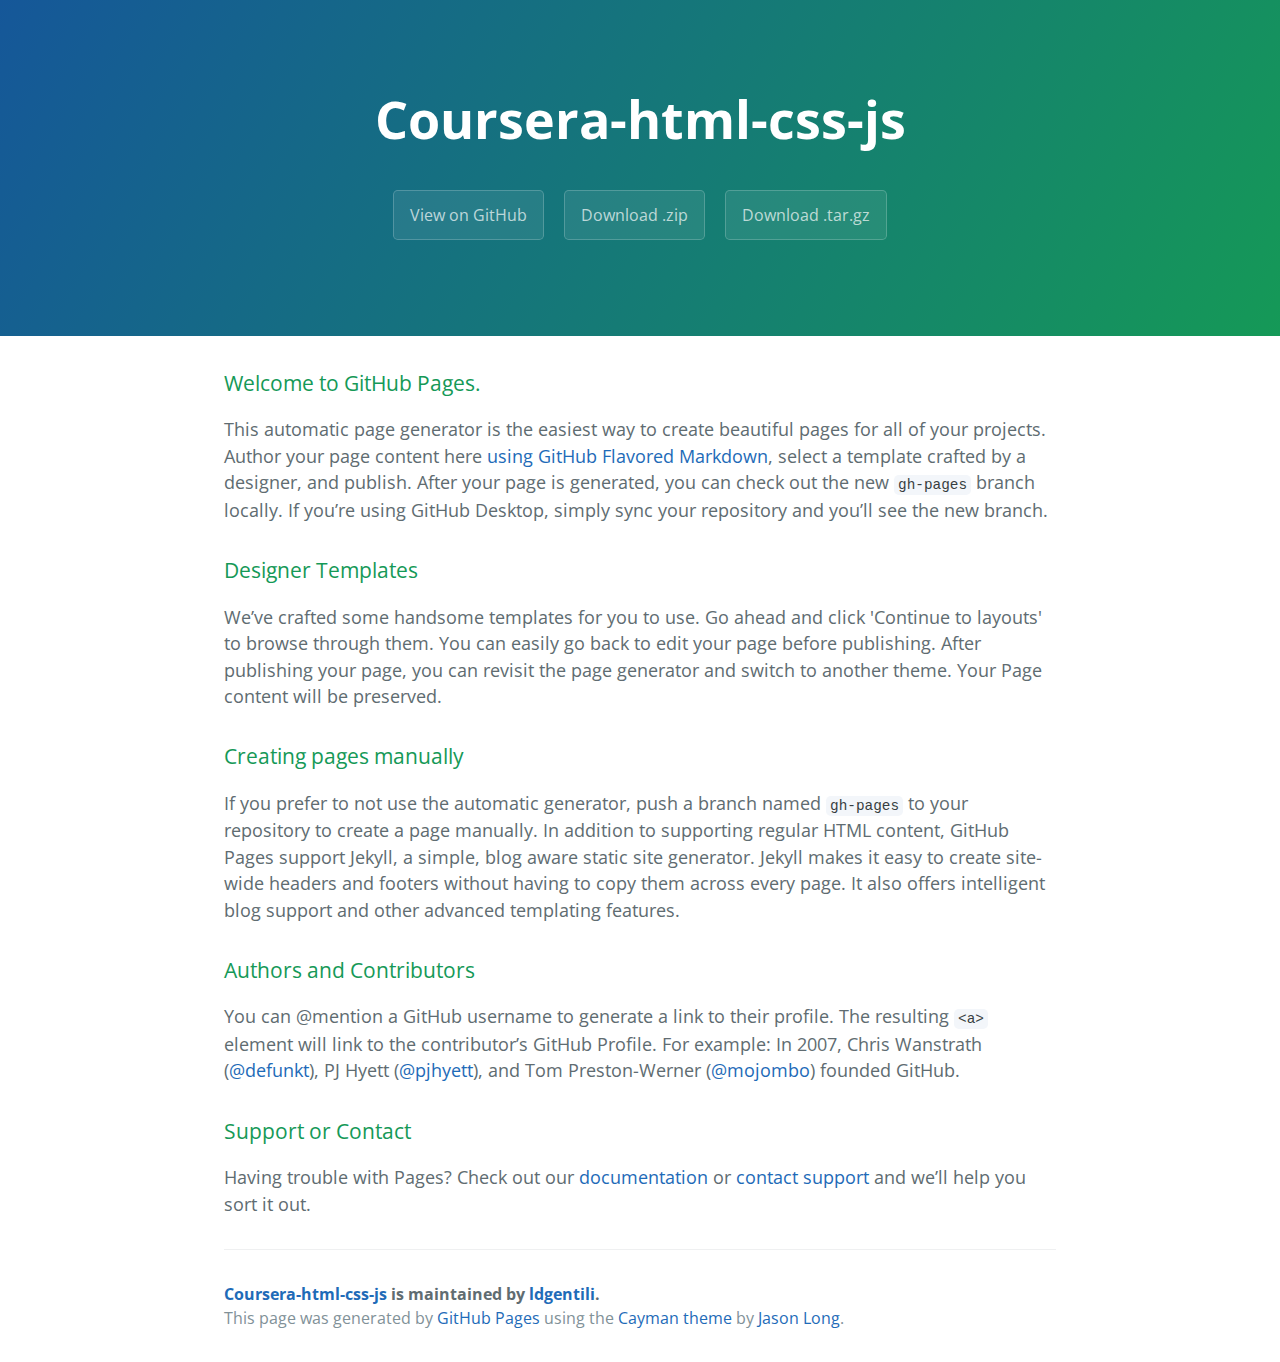
<file: index.html>
<!DOCTYPE html>
<html lang="en-us">
  <head>
    <meta charset="UTF-8">
    <title>Coursera-html-css-js by ldgentili</title>
    <meta name="viewport" content="width=device-width, initial-scale=1">
    <link rel="stylesheet" type="text/css" href="stylesheets/normalize.css" media="screen">
    <link href='https://fonts.googleapis.com/css?family=Open+Sans:400,700' rel='stylesheet' type='text/css'>
    <link rel="stylesheet" type="text/css" href="stylesheets/stylesheet.css" media="screen">
    <link rel="stylesheet" type="text/css" href="stylesheets/github-light.css" media="screen">
  </head>
  <body>
    <section class="page-header">
      <h1 class="project-name">Coursera-html-css-js</h1>
      <h2 class="project-tagline"></h2>
      <a href="https://github.com/ldgentili/Coursera-HTML-CSS-JS" class="btn">View on GitHub</a>
      <a href="https://github.com/ldgentili/Coursera-HTML-CSS-JS/zipball/master" class="btn">Download .zip</a>
      <a href="https://github.com/ldgentili/Coursera-HTML-CSS-JS/tarball/master" class="btn">Download .tar.gz</a>
    </section>

    <section class="main-content">
      <h3>
<a id="welcome-to-github-pages" class="anchor" href="#welcome-to-github-pages" aria-hidden="true"><span aria-hidden="true" class="octicon octicon-link"></span></a>Welcome to GitHub Pages.</h3>

<p>This automatic page generator is the easiest way to create beautiful pages for all of your projects. Author your page content here <a href="https://guides.github.com/features/mastering-markdown/">using GitHub Flavored Markdown</a>, select a template crafted by a designer, and publish. After your page is generated, you can check out the new <code>gh-pages</code> branch locally. If you’re using GitHub Desktop, simply sync your repository and you’ll see the new branch.</p>

<h3>
<a id="designer-templates" class="anchor" href="#designer-templates" aria-hidden="true"><span aria-hidden="true" class="octicon octicon-link"></span></a>Designer Templates</h3>

<p>We’ve crafted some handsome templates for you to use. Go ahead and click 'Continue to layouts' to browse through them. You can easily go back to edit your page before publishing. After publishing your page, you can revisit the page generator and switch to another theme. Your Page content will be preserved.</p>

<h3>
<a id="creating-pages-manually" class="anchor" href="#creating-pages-manually" aria-hidden="true"><span aria-hidden="true" class="octicon octicon-link"></span></a>Creating pages manually</h3>

<p>If you prefer to not use the automatic generator, push a branch named <code>gh-pages</code> to your repository to create a page manually. In addition to supporting regular HTML content, GitHub Pages support Jekyll, a simple, blog aware static site generator. Jekyll makes it easy to create site-wide headers and footers without having to copy them across every page. It also offers intelligent blog support and other advanced templating features.</p>

<h3>
<a id="authors-and-contributors" class="anchor" href="#authors-and-contributors" aria-hidden="true"><span aria-hidden="true" class="octicon octicon-link"></span></a>Authors and Contributors</h3>

<p>You can @mention a GitHub username to generate a link to their profile. The resulting <code>&lt;a&gt;</code> element will link to the contributor’s GitHub Profile. For example: In 2007, Chris Wanstrath (<a href="https://github.com/defunkt" class="user-mention">@defunkt</a>), PJ Hyett (<a href="https://github.com/pjhyett" class="user-mention">@pjhyett</a>), and Tom Preston-Werner (<a href="https://github.com/mojombo" class="user-mention">@mojombo</a>) founded GitHub.</p>

<h3>
<a id="support-or-contact" class="anchor" href="#support-or-contact" aria-hidden="true"><span aria-hidden="true" class="octicon octicon-link"></span></a>Support or Contact</h3>

<p>Having trouble with Pages? Check out our <a href="https://help.github.com/pages">documentation</a> or <a href="https://github.com/contact">contact support</a> and we’ll help you sort it out.</p>

      <footer class="site-footer">
        <span class="site-footer-owner"><a href="https://github.com/ldgentili/Coursera-HTML-CSS-JS">Coursera-html-css-js</a> is maintained by <a href="https://github.com/ldgentili">ldgentili</a>.</span>

        <span class="site-footer-credits">This page was generated by <a href="https://pages.github.com">GitHub Pages</a> using the <a href="https://github.com/jasonlong/cayman-theme">Cayman theme</a> by <a href="https://twitter.com/jasonlong">Jason Long</a>.</span>
      </footer>

    </section>

  
  </body>
</html>
</file>
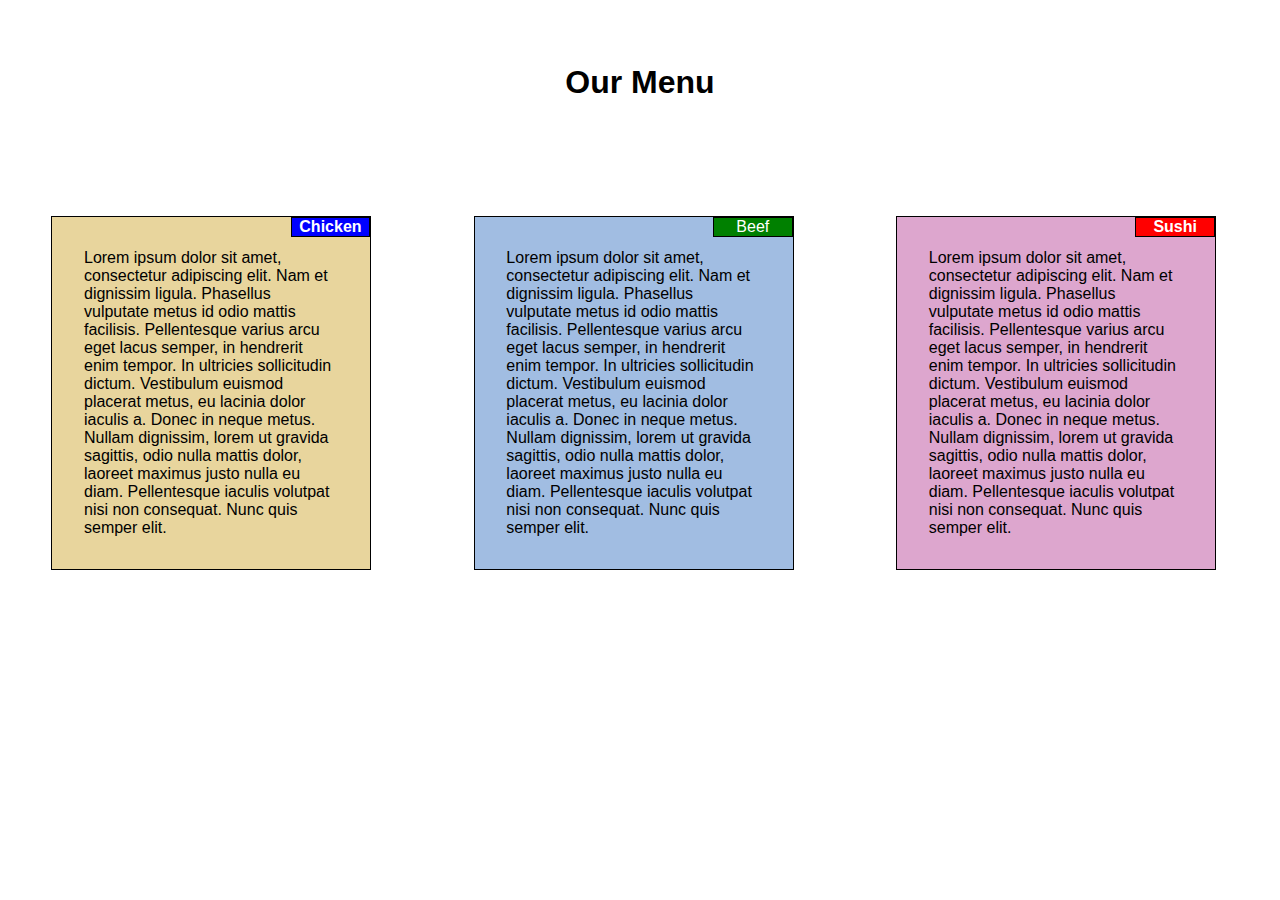
<file: module2-solution/index.html>
<!DOCTYPE html>
<html>
<head>
<meta charset="utf-8">
<meta name="viewport" content="width=device-width, initial-scale=1">
<title>Assigment Solution for Module 2</title>
<link rel="stylesheet" href="css.css">


</head>
<body>

<h1>Our Menu</h1>

<div class="row">
  <div class="col-lg-3 col-md-4 div1">
  <p class="t1">Chicken</p>
  <p class="text">Lorem ipsum dolor sit amet, consectetur adipiscing elit. Nam et dignissim ligula. Phasellus vulputate metus id odio mattis facilisis. Pellentesque varius arcu eget lacus semper, in hendrerit enim tempor. In ultricies sollicitudin dictum. Vestibulum euismod placerat metus, eu lacinia dolor iaculis a. Donec in neque metus. Nullam dignissim, lorem ut gravida sagittis, odio nulla mattis dolor, laoreet maximus justo nulla eu diam. Pellentesque iaculis volutpat nisi non consequat. Nunc quis semper elit.</p>
  </div>
</div>

<div class="row">
  <div class="col-lg-3 col-md-4 div2">
  <p class="t2">Beef</p>
  <p class="text">Lorem ipsum dolor sit amet, consectetur adipiscing elit. Nam et dignissim ligula. Phasellus vulputate metus id odio mattis facilisis. Pellentesque varius arcu eget lacus semper, in hendrerit enim tempor. In ultricies sollicitudin dictum. Vestibulum euismod placerat metus, eu lacinia dolor iaculis a. Donec in neque metus. Nullam dignissim, lorem ut gravida sagittis, odio nulla mattis dolor, laoreet maximus justo nulla eu diam. Pellentesque iaculis volutpat nisi non consequat. Nunc quis semper elit.</p>
  </div>
</div>

<div class="row">
  <div class="col-lg-3 col-md-9 div3">
  <p class="t3">Sushi</p>
  <p class="text">Lorem ipsum dolor sit amet, consectetur adipiscing elit. Nam et dignissim ligula. Phasellus vulputate metus id odio mattis facilisis. Pellentesque varius arcu eget lacus semper, in hendrerit enim tempor. In ultricies sollicitudin dictum. Vestibulum euismod placerat metus, eu lacinia dolor iaculis a. Donec in neque metus. Nullam dignissim, lorem ut gravida sagittis, odio nulla mattis dolor, laoreet maximus justo nulla eu diam. Pellentesque iaculis volutpat nisi non consequat. Nunc quis semper elit.</p>
  </div>
</div>


</body>
</html>
</file>
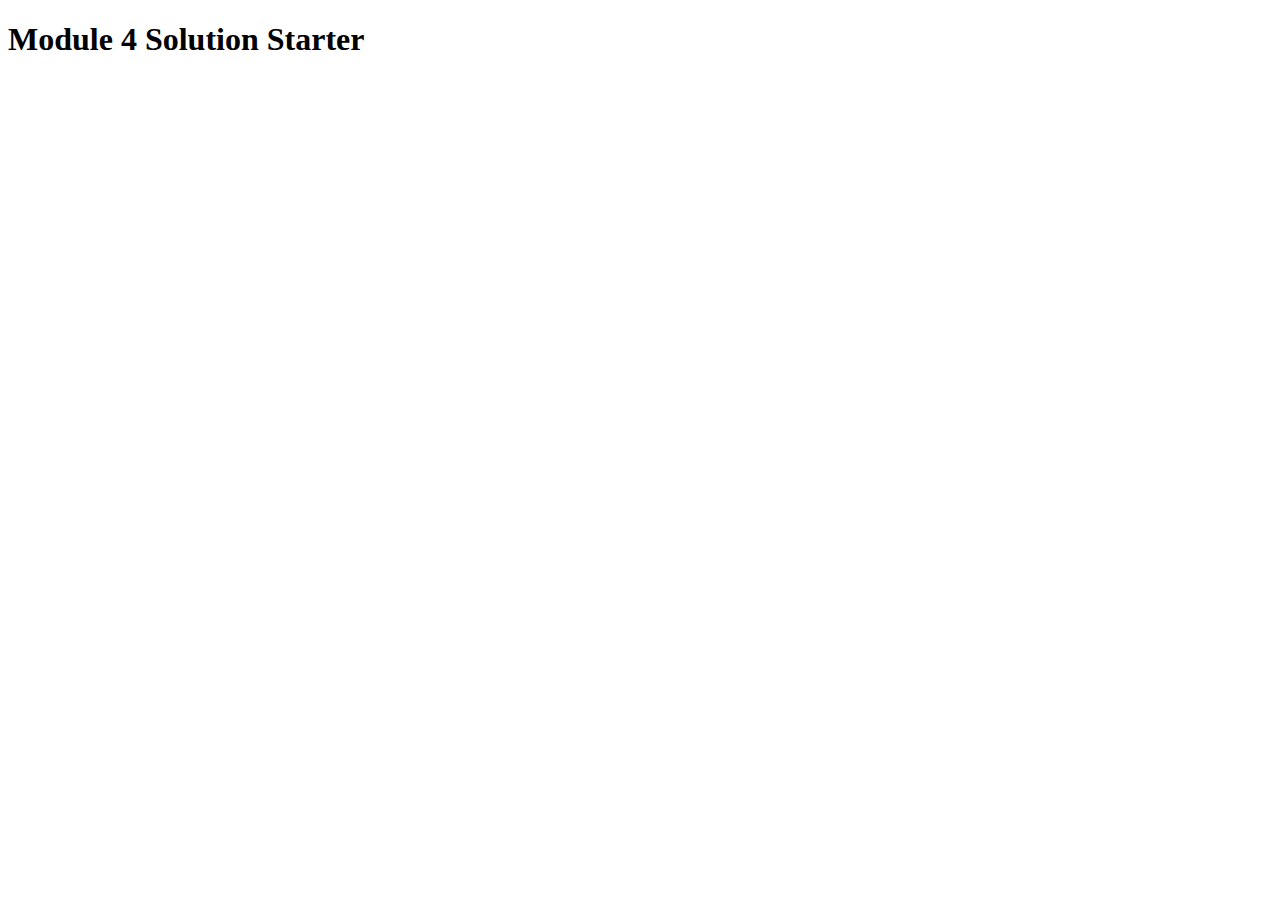
<file: module4-solution/harder/index.html>
<!DOCTYPE html>
<html>
<head>
  <meta charset="utf-8">
  <title>Module 4 Solution Starter</title>
  <script>
    var names = []; // DO NOT REMOVE
  </script>
  <script src="SpeakHello.js"></script>
  <script src="SpeakGoodBye.js"></script>
  <script src="script.js"></script>
</head>
<body>
  <h1>Module 4 Solution Starter</h1>
</body>
</html>
</file>
<file: stylesheets/stylesheet.css>
* {
  box-sizing: border-box; }

body {
  padding: 0;
  margin: 0;
  font-family: "Open Sans", "Helvetica Neue", Helvetica, Arial, sans-serif;
  font-size: 16px;
  line-height: 1.5;
  color: #606c71; }

a {
  color: #1e6bb8;
  text-decoration: none; }
  a:hover {
    text-decoration: underline; }

.btn {
  display: inline-block;
  margin-bottom: 1rem;
  color: rgba(255, 255, 255, 0.7);
  background-color: rgba(255, 255, 255, 0.08);
  border-color: rgba(255, 255, 255, 0.2);
  border-style: solid;
  border-width: 1px;
  border-radius: 0.3rem;
  transition: color 0.2s, background-color 0.2s, border-color 0.2s; }
  .btn + .btn {
    margin-left: 1rem; }

.btn:hover {
  color: rgba(255, 255, 255, 0.8);
  text-decoration: none;
  background-color: rgba(255, 255, 255, 0.2);
  border-color: rgba(255, 255, 255, 0.3); }

@media screen and (min-width: 64em) {
  .btn {
    padding: 0.75rem 1rem; } }

@media screen and (min-width: 42em) and (max-width: 64em) {
  .btn {
    padding: 0.6rem 0.9rem;
    font-size: 0.9rem; } }

@media screen and (max-width: 42em) {
  .btn {
    display: block;
    width: 100%;
    padding: 0.75rem;
    font-size: 0.9rem; }
    .btn + .btn {
      margin-top: 1rem;
      margin-left: 0; } }

.page-header {
  color: #fff;
  text-align: center;
  background-color: #159957;
  background-image: linear-gradient(120deg, #155799, #159957); }

@media screen and (min-width: 64em) {
  .page-header {
    padding: 5rem 6rem; } }

@media screen and (min-width: 42em) and (max-width: 64em) {
  .page-header {
    padding: 3rem 4rem; } }

@media screen and (max-width: 42em) {
  .page-header {
    padding: 2rem 1rem; } }

.project-name {
  margin-top: 0;
  margin-bottom: 0.1rem; }

@media screen and (min-width: 64em) {
  .project-name {
    font-size: 3.25rem; } }

@media screen and (min-width: 42em) and (max-width: 64em) {
  .project-name {
    font-size: 2.25rem; } }

@media screen and (max-width: 42em) {
  .project-name {
    font-size: 1.75rem; } }

.project-tagline {
  margin-bottom: 2rem;
  font-weight: normal;
  opacity: 0.7; }

@media screen and (min-width: 64em) {
  .project-tagline {
    font-size: 1.25rem; } }

@media screen and (min-width: 42em) and (max-width: 64em) {
  .project-tagline {
    font-size: 1.15rem; } }

@media screen and (max-width: 42em) {
  .project-tagline {
    font-size: 1rem; } }

.main-content :first-child {
  margin-top: 0; }
.main-content img {
  max-width: 100%; }
.main-content h1, .main-content h2, .main-content h3, .main-content h4, .main-content h5, .main-content h6 {
  margin-top: 2rem;
  margin-bottom: 1rem;
  font-weight: normal;
  color: #159957; }
.main-content p {
  margin-bottom: 1em; }
.main-content code {
  padding: 2px 4px;
  font-family: Consolas, "Liberation Mono", Menlo, Courier, monospace;
  font-size: 0.9rem;
  color: #383e41;
  background-color: #f3f6fa;
  border-radius: 0.3rem; }
.main-content pre {
  padding: 0.8rem;
  margin-top: 0;
  margin-bottom: 1rem;
  font: 1rem Consolas, "Liberation Mono", Menlo, Courier, monospace;
  color: #567482;
  word-wrap: normal;
  background-color: #f3f6fa;
  border: solid 1px #dce6f0;
  border-radius: 0.3rem; }
  .main-content pre > code {
    padding: 0;
    margin: 0;
    font-size: 0.9rem;
    color: #567482;
    word-break: normal;
    white-space: pre;
    background: transparent;
    border: 0; }
.main-content .highlight {
  margin-bottom: 1rem; }
  .main-content .highlight pre {
    margin-bottom: 0;
    word-break: normal; }
.main-content .highlight pre, .main-content pre {
  padding: 0.8rem;
  overflow: auto;
  font-size: 0.9rem;
  line-height: 1.45;
  border-radius: 0.3rem; }
.main-content pre code, .main-content pre tt {
  display: inline;
  max-width: initial;
  padding: 0;
  margin: 0;
  overflow: initial;
  line-height: inherit;
  word-wrap: normal;
  background-color: transparent;
  border: 0; }
  .main-content pre code:before, .main-content pre code:after, .main-content pre tt:before, .main-content pre tt:after {
    content: normal; }
.main-content ul, .main-content ol {
  margin-top: 0; }
.main-content blockquote {
  padding: 0 1rem;
  margin-left: 0;
  color: #819198;
  border-left: 0.3rem solid #dce6f0; }
  .main-content blockquote > :first-child {
    margin-top: 0; }
  .main-content blockquote > :last-child {
    margin-bottom: 0; }
.main-content table {
  display: block;
  width: 100%;
  overflow: auto;
  word-break: normal;
  word-break: keep-all; }
  .main-content table th {
    font-weight: bold; }
  .main-content table th, .main-content table td {
    padding: 0.5rem 1rem;
    border: 1px solid #e9ebec; }
.main-content dl {
  padding: 0; }
  .main-content dl dt {
    padding: 0;
    margin-top: 1rem;
    font-size: 1rem;
    font-weight: bold; }
  .main-content dl dd {
    padding: 0;
    margin-bottom: 1rem; }
.main-content hr {
  height: 2px;
  padding: 0;
  margin: 1rem 0;
  background-color: #eff0f1;
  border: 0; }

@media screen and (min-width: 64em) {
  .main-content {
    max-width: 64rem;
    padding: 2rem 6rem;
    margin: 0 auto;
    font-size: 1.1rem; } }

@media screen and (min-width: 42em) and (max-width: 64em) {
  .main-content {
    padding: 2rem 4rem;
    font-size: 1.1rem; } }

@media screen and (max-width: 42em) {
  .main-content {
    padding: 2rem 1rem;
    font-size: 1rem; } }

.site-footer {
  padding-top: 2rem;
  margin-top: 2rem;
  border-top: solid 1px #eff0f1; }

.site-footer-owner {
  display: block;
  font-weight: bold; }

.site-footer-credits {
  color: #819198; }

@media screen and (min-width: 64em) {
  .site-footer {
    font-size: 1rem; } }

@media screen and (min-width: 42em) and (max-width: 64em) {
  .site-footer {
    font-size: 1rem; } }

@media screen and (max-width: 42em) {
  .site-footer {
    font-size: 0.9rem; } }
</file>
<file: stylesheets/github-light.css>
/*!
 * GitHub Light v0.3.0
 * Copyright (c) 2012 - 2016 GitHub, Inc.
 * Licensed under MIT (https://github.com/primer/github-syntax-theme-generator/blob/master/LICENSE)
 */

.pl-c /* comment, punctuation.definition.comment, string.comment */ {
  color: #969896;
}

.pl-c1 /* constant, entity.name.constant, variable.other.constant, variable.language, support, meta.property-name, support.constant, support.variable, meta.module-reference, markup.raw, meta.diff.header */,
.pl-s .pl-v /* string variable */ {
  color: #0086b3;
}

.pl-e /* entity */,
.pl-en /* entity.name */ {
  color: #795da3;
}

.pl-smi /* variable.parameter.function, storage.modifier.package, storage.modifier.import, storage.type.java, variable.other */,
.pl-s .pl-s1 /* string source */ {
  color: #333;
}

.pl-ent /* entity.name.tag */ {
  color: #63a35c;
}

.pl-k /* keyword, storage, storage.type */ {
  color: #a71d5d;
}

.pl-s /* string */,
.pl-pds /* punctuation.definition.string, source.regexp, string.regexp.character-class */,
.pl-s .pl-pse .pl-s1 /* string punctuation.section.embedded source */,
.pl-sr /* string.regexp */,
.pl-sr .pl-cce /* string.regexp constant.character.escape */,
.pl-sr .pl-sre /* string.regexp source.ruby.embedded */,
.pl-sr .pl-sra /* string.regexp string.regexp.arbitrary-repitition */ {
  color: #183691;
}

.pl-v /* variable */,
.pl-smw /* sublimelinter.mark.warning */ {
  color: #ed6a43;
}

.pl-bu /* invalid.broken, invalid.deprecated, invalid.unimplemented, message.error, brackethighlighter.unmatched, sublimelinter.mark.error */ {
  color: #b52a1d;
}

.pl-ii /* invalid.illegal */ {
  color: #f8f8f8;
  background-color: #b52a1d;
}

.pl-c2 /* carriage-return */ {
  color: #f8f8f8;
  background-color: #b52a1d;
}

.pl-c2::before /* carriage-return */ {
  content: "^M";
}

.pl-sr .pl-cce /* string.regexp constant.character.escape */ {
  font-weight: bold;
  color: #63a35c;
}

.pl-ml /* markup.list */ {
  color: #693a17;
}

.pl-mh /* markup.heading */,
.pl-mh .pl-en /* markup.heading entity.name */,
.pl-ms /* meta.separator */ {
  font-weight: bold;
  color: #1d3e81;
}

.pl-mq /* markup.quote */ {
  color: #008080;
}

.pl-mi /* markup.italic */ {
  font-style: italic;
  color: #333;
}

.pl-mb /* markup.bold */ {
  font-weight: bold;
  color: #333;
}

.pl-md /* markup.deleted, meta.diff.header.from-file, punctuation.definition.deleted */ {
  color: #bd2c00;
  background-color: #ffecec;
}

.pl-mi1 /* markup.inserted, meta.diff.header.to-file, punctuation.definition.inserted */ {
  color: #55a532;
  background-color: #eaffea;
}

.pl-mc /* markup.changed, punctuation.definition.changed */ {
  color: #ef9700;
  background-color: #ffe3b4;
}

.pl-mi2 /* markup.ignored, markup.untracked */ {
  color: #d8d8d8;
  background-color: #808080;
}

.pl-mdr /* meta.diff.range */ {
  font-weight: bold;
  color: #795da3;
}

.pl-mo /* meta.output */ {
  color: #1d3e81;
}

.pl-ba /* brackethighlighter.tag, brackethighlighter.curly, brackethighlighter.round, brackethighlighter.square, brackethighlighter.angle, brackethighlighter.quote */ {
  color: #595e62;
}

.pl-sg /* sublimelinter.gutter-mark */ {
  color: #c0c0c0;
}

.pl-corl /* constant.other.reference.link, string.other.link */ {
  text-decoration: underline;
  color: #183691;
}
</file>
<file: module2-solution/css.css>
/********** Resets default settings **********/
* {
	box-sizing: border-box;
	margin: 0;
	padding: 0;
	font-family: Arial;

}

/********** Base styles **********/
body {
  background-color: white;
}


.div1{
  border: 1px solid black;
  margin:4%;
  background: #e8d59d;
}

.div2{
  border: 1px solid black;
  margin:4%;
  background: #a1bde2;
}

.div3{
  border: 1px solid black;
  margin:4%;
  background: #dda6ce;
}

.t1 {
  float:right;
  border: 1px solid black;
  background-color: blue;
  text-align: center;
  width: 25%;
  height: 20%;
  color: white;
  font-weight: bold;	
}

.t2 {
  float:right;
  border: 1px solid black;
  background-color: green;
  text-align: center;
  width: 25%;
  height: 20%;
  color: white;
}

.t3 {
  float:right;
  border: 1px solid black;
  background-color: red;
  text-align: center;
  width: 25%;
  height: 20%;
  color: white;	
  font-weight: bold;
}

.text {
  box-sizing: border-box;
  margin: 10%;
  color: black;

}

h1 {
  margin-bottom: 10%;
  text-align: center;
  margin: 5%;
}

}

/* Simple Responsive Framework. */
.row {
  width: 100%;

}



/********** Large devices only **********/
@media (min-width: 992px) {
  .col-lg-1, .col-lg-2, .col-lg-3, .col-lg-4, .col-lg-5, .col-lg-6, .col-lg-7, .col-lg-8, .col-lg-9, .col-lg-10, .col-lg-11, .col-lg-12 {
    float: left;
  }
  .col-lg-1 {
    width: 8.33%;
  }
  .col-lg-2 {
    width: 16.66%;
  }
  .col-lg-3 {
    width: 25%;
  }
  .col-lg-4 {
    width: 33.33%;
  }
  .col-lg-5 {
    width: 41.66%;
  }
  .col-lg-6 {
    width: 50%;
  }
  .col-lg-7 {
    width: 58.33%;
  }
  .col-lg-8 {
    width: 66.66%;
  }
  .col-lg-9 {
    width: 74.99%;
  }
  .col-lg-10 {
    width: 83.33%;
  }
  .col-lg-11 {
    width: 91.66%;
  }
  .col-lg-12 {
    width: 100%;
  }
}

/********** Medium devices only **********/
@media (min-width: 768px) and (max-width: 991px) {
  .col-md-1, .col-md-2, .col-md-3, .col-md-4, .col-md-5, .col-md-6, .col-md-7, .col-md-8, .col-md-9, .col-md-10, .col-md-11, .col-md-12 {
    float: left;
  }
  .col-md-1 {
    width: 8.33%;
  }
  .col-md-2 {
    width: 16.66%;
  }
  .col-md-3 {
    width: 25%;
  }
  .col-md-4 {
    width: 33.33%;
  }
  .col-md-5 {
    width: 41.66%;
  }
  .col-md-6 {
    width: 50%;
  }
  .col-md-7 {
    width: 58.33%;
  }
  .col-md-8 {
    width: 66.66%;
  }
  .col-md-9 {
    width: 74.99%;
  }
  .col-md-10 {
    width: 83.33%;
  }
  .col-md-11 {
    width: 91.66%;
  }
  .col-md-12 {
    width: 100%;
  }
}
</file>
